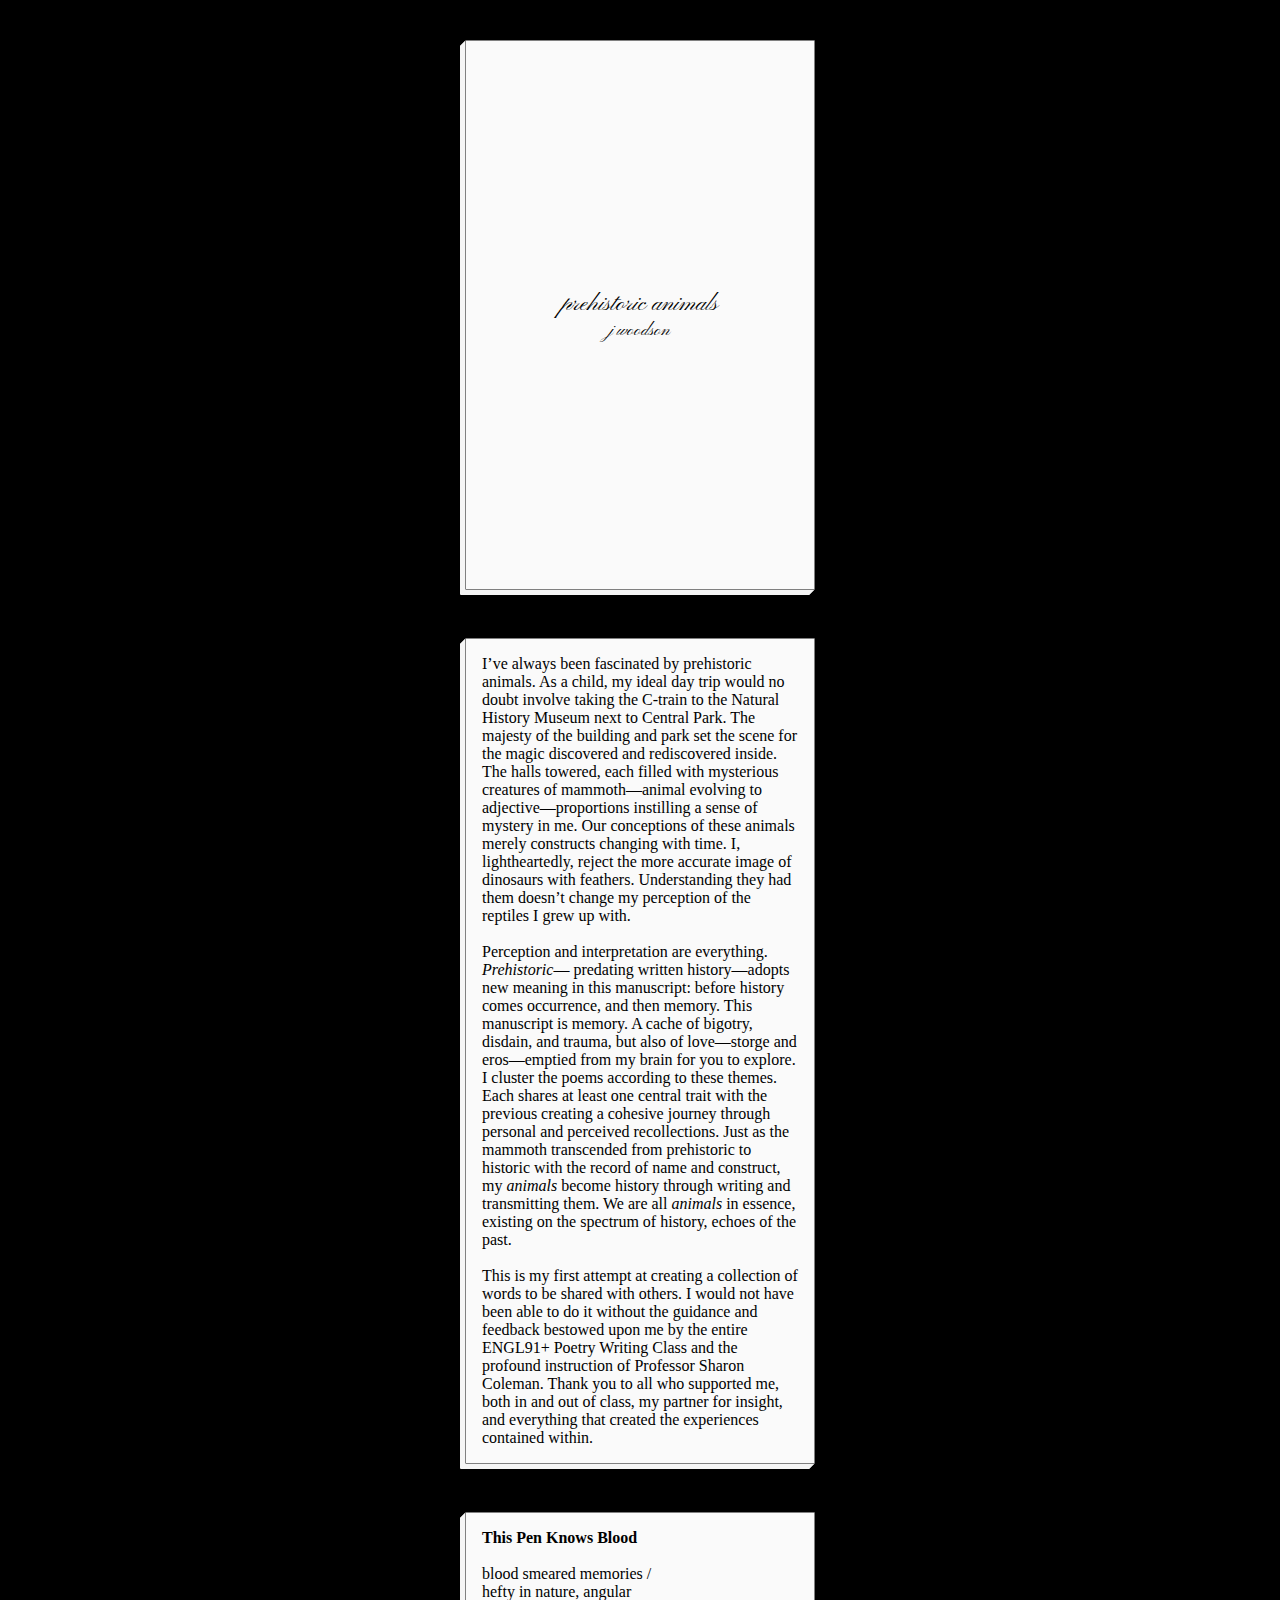
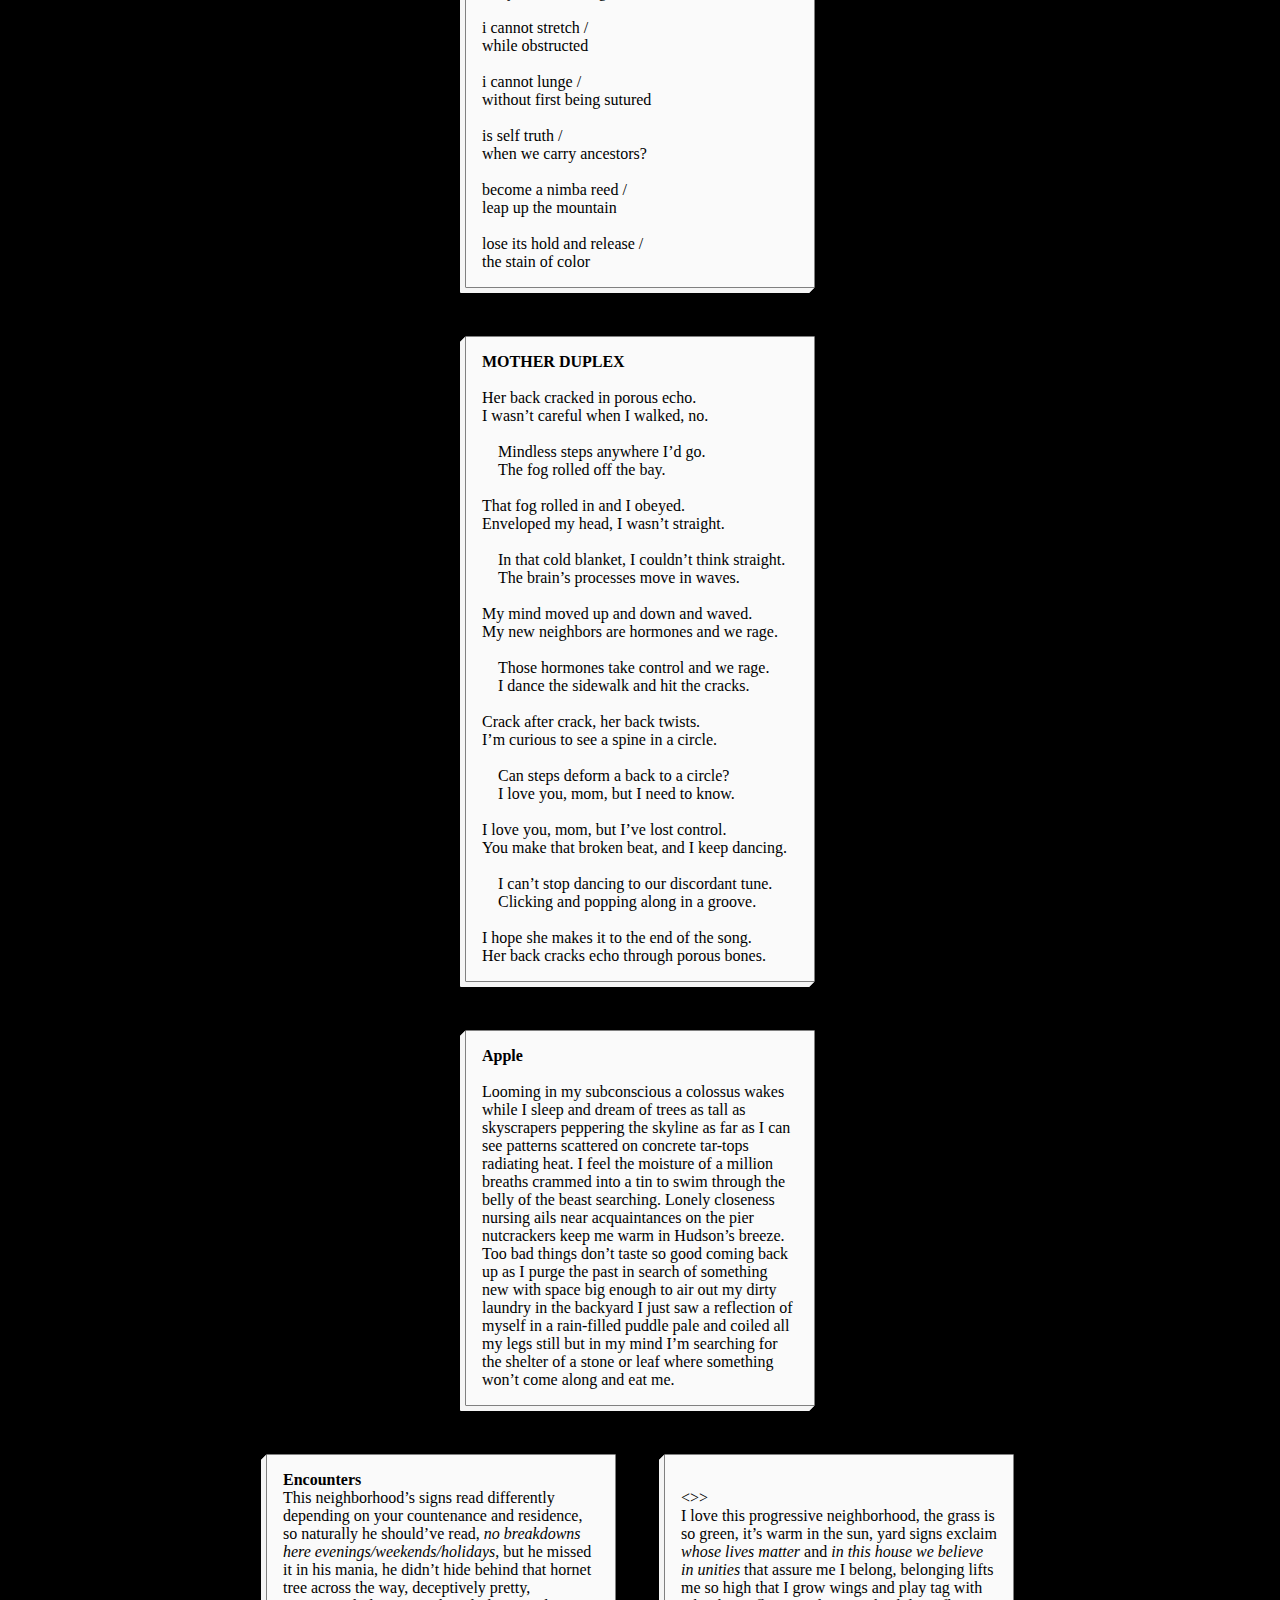
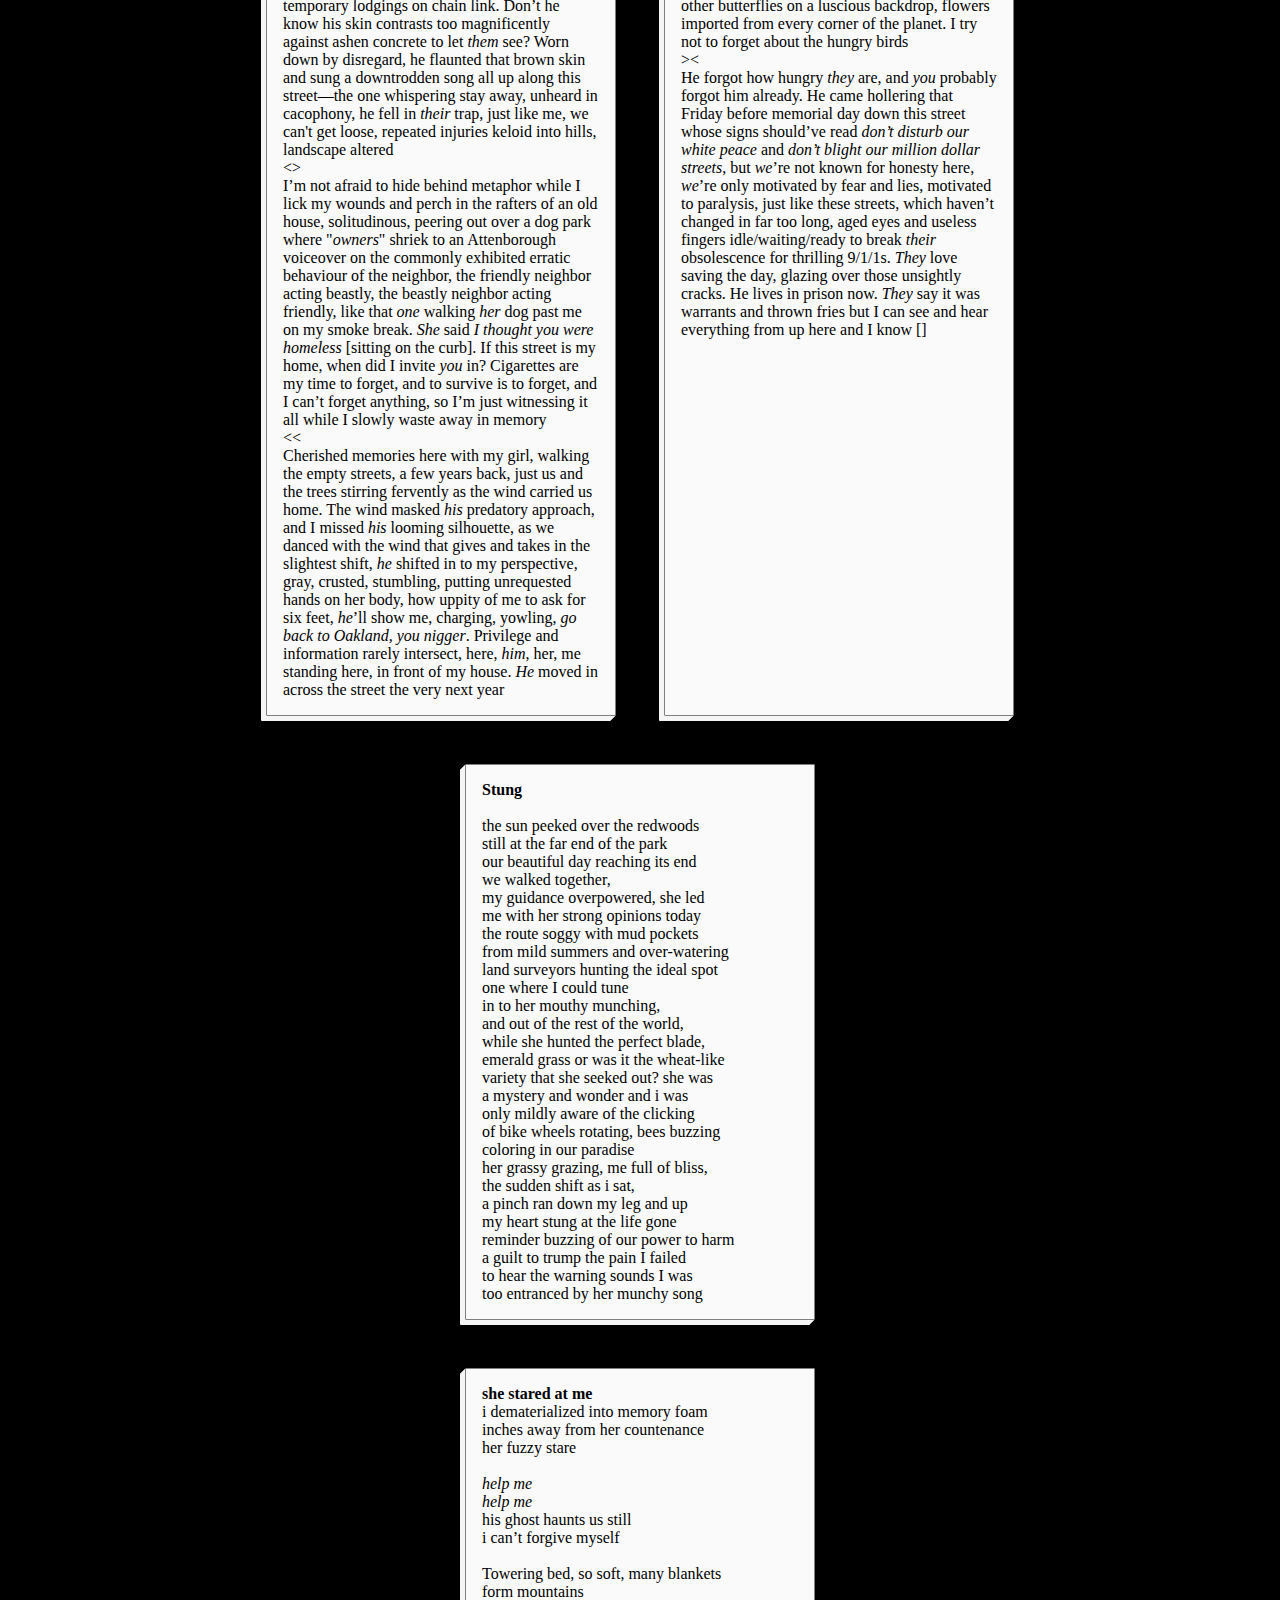
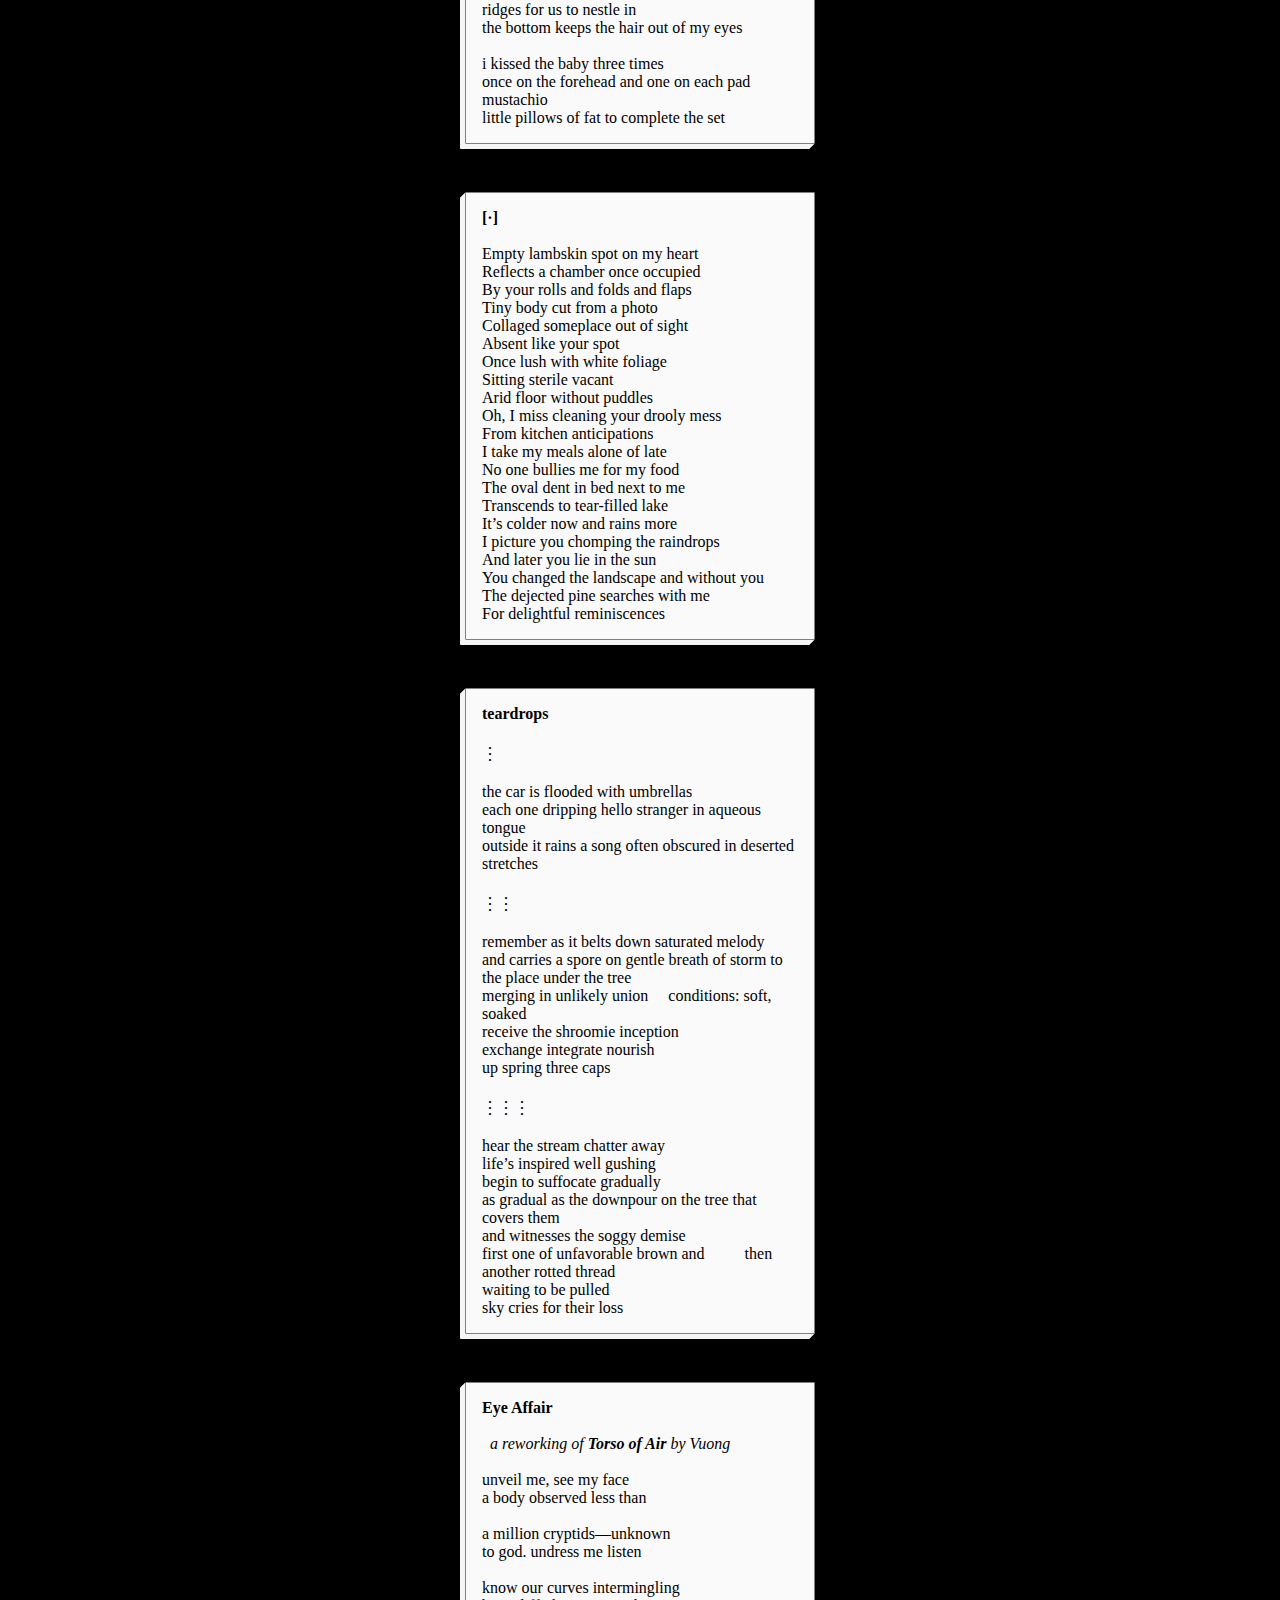
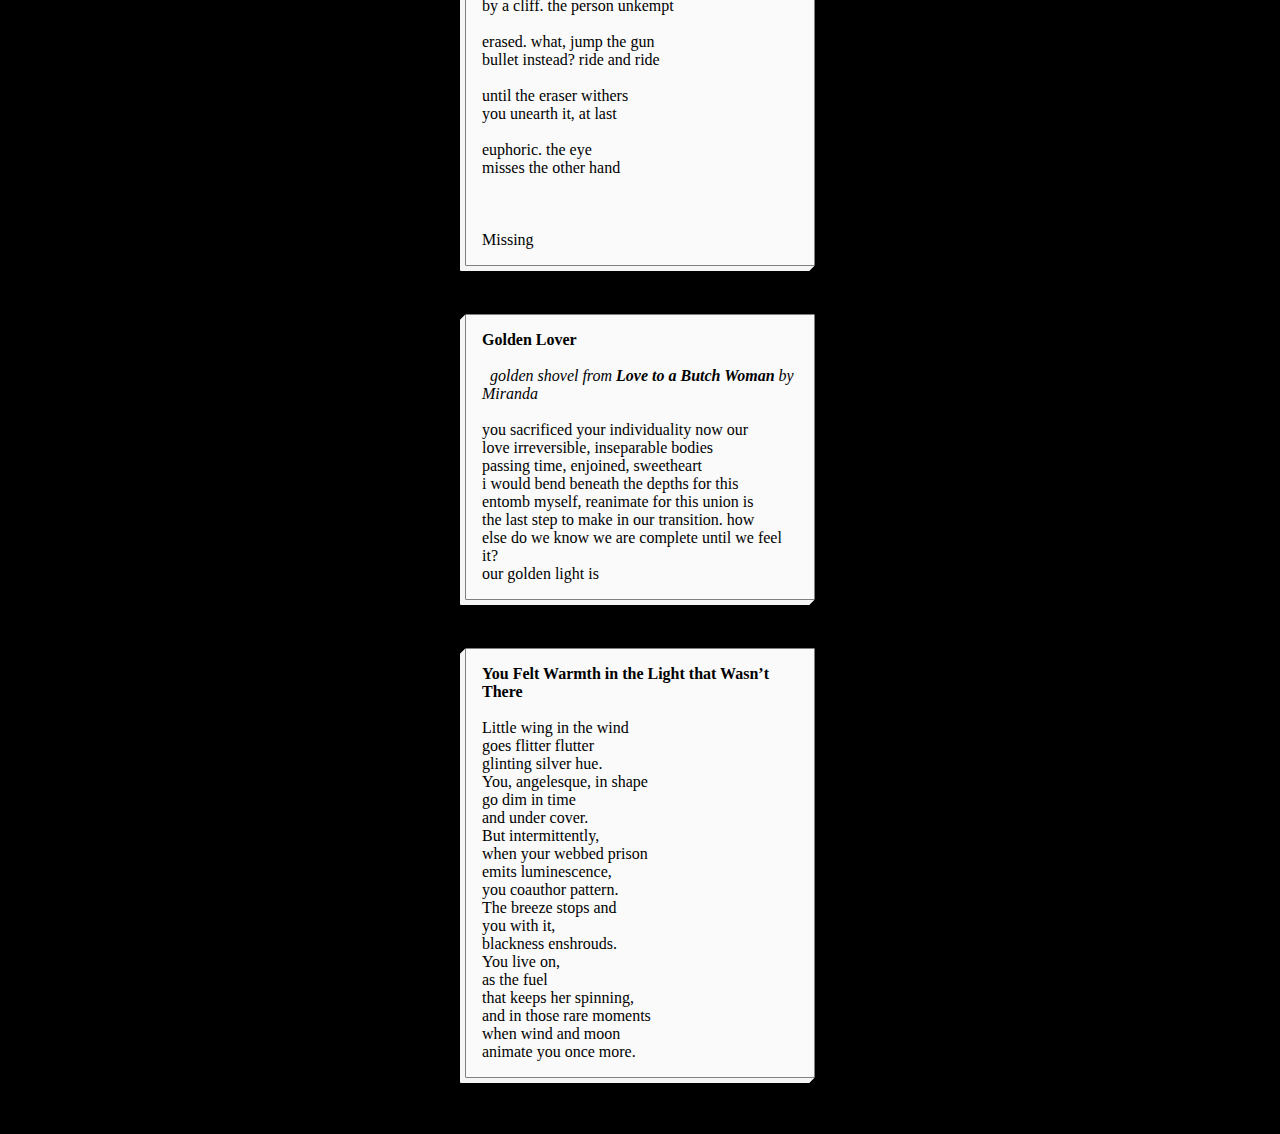
<file: prehistoric-animals/index.html>
<!DOCTYPE html>
<html lang="en">

<head>
    <meta charset="UTF-8" />
    <meta name="viewport" content="width=device-width, initial-scale=1.0" />
    <title>Prehistoric Animals</title>
    <link href="./styles.css" rel="stylesheet" />
    <link rel="preconnect" href="https://fonts.googleapis.com">
    <link rel="preconnect" href="https://fonts.gstatic.com" crossorigin>
    <link href="https://fonts.googleapis.com/css2?family=Pinyon+Script&display=swap" rel="stylesheet">
</head>

<body>
    <!-- TITLE + INTRO -->
    <div id="title-page" class="raised">
        <p id="title">prehistoric animals</p>
        <p id="author">j woodson</p>
    </div>
    <div id="intro" class="page raised">
        I’ve always been fascinated by prehistoric animals. As a child, my ideal day trip would no doubt involve taking
        the C-train to the Natural History Museum next to Central Park. The majesty of the building and park set the
        scene for the magic discovered and rediscovered inside. The halls towered, each filled with mysterious creatures
        of mammoth—animal evolving to adjective—proportions instilling a sense of mystery in me. Our conceptions of
        these animals
        merely constructs changing with time. I, lightheartedly, reject the more accurate image of dinosaurs with
        feathers. Understanding they had them doesn’t change my perception of the reptiles I grew up with.
        <br><br>
        Perception and interpretation are everything. <span class="italic">Prehistoric</span>—
        predating written
        history—adopts new meaning in this manuscript: before history comes occurrence, and then memory. This manuscript
        is memory. A cache of bigotry, disdain, and trauma, but also of love—storge and eros—emptied from my brain for
        you to explore. I cluster the poems according to these themes. Each shares at least one central trait with the
        previous creating a cohesive journey through personal and perceived recollections. Just as the mammoth
        transcended from prehistoric to historic with the record of name and construct, my <span
            class="italic">animals</span> become history
        through writing and transmitting them. We are all <span class="italic">animals</span> in essence, existing on
        the spectrum
        of
        history, echoes of the past.
        <br><br>
        This is my first attempt at creating a collection of words to be shared with others. I would not have been able
        to do it without the guidance and feedback bestowed upon me by the entire ENGL91+ Poetry Writing Class and the
        profound instruction of Professor Sharon Coleman. Thank you to all who supported me, both in and out of class,
        my partner for insight, and everything that created the experiences contained within.

    </div>
    <!-- POEMS -->
    <div id="pen" class="page raised">
        <span class="bold">This Pen Knows Blood</span>
        <br><br>
        blood smeared memories / <br>
        hefty in nature, angular
        <br><br>
        i cannot stretch / <br>
        while obstructed
        <br><br>
        i cannot lunge / <br>
        without first being sutured
        <br><br>
        is self truth / <br>
        when we carry ancestors?
        <br><br>
        become a nimba reed / <br>
        leap up the mountain
        <br><br>
        lose its hold and release / <br>
        the stain of color
    </div>
    <div id="mother" class="page raised">
        <span class="bold">MOTHER DUPLEX</span>
        <br><br>
        Her back cracked in porous echo.<br>
        I wasn’t careful when I walked, no.
        <br><br>
        &nbsp;&nbsp;&nbsp;&nbsp;Mindless steps anywhere I’d go.<br>
        &nbsp;&nbsp;&nbsp;&nbsp;The fog rolled off the bay.
        <br><br>
        That fog rolled in and I obeyed.<br>
        Enveloped my head, I wasn’t straight.
        <br><br>
        &nbsp;&nbsp;&nbsp;&nbsp;In that cold blanket, I couldn’t think straight.<br>
        &nbsp;&nbsp;&nbsp;&nbsp;The brain’s processes move in waves.
        <br><br>
        My mind moved up and down and waved.<br>
        My new neighbors are hormones and we rage.
        <br><br>
        &nbsp;&nbsp;&nbsp;&nbsp;Those hormones take control and we rage.<br>
        &nbsp;&nbsp;&nbsp;&nbsp;I dance the sidewalk and hit the cracks.
        <br><br>
        Crack after crack, her back twists.<br>
        I’m curious to see a spine in a circle.
        <br><br>
        &nbsp;&nbsp;&nbsp;&nbsp;Can steps deform a back to a circle?<br>
        &nbsp;&nbsp;&nbsp;&nbsp;I love you, mom, but I need to know.
        <br><br>
        I love you, mom, but I’ve lost control.<br>
        You make that broken beat, and I keep dancing.
        <br><br>
        &nbsp;&nbsp;&nbsp;&nbsp;I can’t stop dancing to our discordant tune.<br>
        &nbsp;&nbsp;&nbsp;&nbsp;Clicking and popping along in a groove.
        <br><br>
        I hope she makes it to the end of the song.<br>
        Her back cracks echo through porous bones.

    </div>
    <div id="apple" class="page raised">
        <span class="bold">Apple</span>
        <br><br>
        Looming in my subconscious a colossus wakes while I sleep and dream of trees as tall as skyscrapers peppering
        the skyline as far as I can see patterns scattered on concrete tar-tops radiating heat. I feel the moisture of a
        million breaths crammed into a tin to swim through the belly of the beast searching. Lonely closeness nursing
        ails near acquaintances on the pier nutcrackers keep me warm in Hudson’s breeze. Too bad things don’t taste so
        good coming back up as I purge the past in search of something new with space big enough to air out my dirty
        laundry in the backyard I just saw a reflection of myself in a rain-filled puddle pale and coiled all my legs
        still but in my mind I’m searching for the shelter of a stone or leaf where something won’t come along and eat
        me.<br>

    </div>
    <div class="two-page">
        <div class="page raised">
            <span class="bold">Encounters</span><br>
            This neighborhood’s signs read differently depending on your countenance and residence, so naturally he
            should’ve read, <span class="italic">no breakdowns here evenings/weekends/holidays</span>, but he missed it
            in his mania, he didn’t hide
            behind that hornet tree across the way, deceptively pretty, temporary lodgings on chain link. Don’t he know
            his skin contrasts too magnificently against ashen concrete to let <span class="italic">them</span> see?
            Worn down by disregard, he flaunted that brown skin and sung a downtrodden song all up along this street—the
            one whispering stay away,
            unheard in cacophony, he fell in <span class="italic">their</span> trap, just like me, we can't get loose,
            repeated injuries keloid into
            hills, landscape altered
            <br> &lt&gt <br>
            I’m not afraid to hide behind metaphor while I lick my wounds and perch in the rafters of an old house,
            solitudinous, peering out over a dog park where "<span class="italic">owners</span>" shriek to an
            Attenborough
            voiceover on the commonly
            exhibited erratic behaviour of the neighbor, the friendly neighbor acting beastly, the beastly neighbor
            acting friendly, like that <span class="italic">one</span> walking <span class="italic">her</span> dog past
            me on my smoke break. <span class="italic">She</span>
            said <span class="italic">I thought you were homeless</span> [sitting on the curb]. If this street is my
            home, when did I invite <span class="italic">you</span> in? Cigarettes are my time
            to forget, and to survive is to forget, and I can’t forget anything, so I’m just witnessing it all while I
            slowly waste away in memory
            <br> &lt&lt <br>
            Cherished memories here with my girl, walking the empty streets, a few years back, just us and the trees
            stirring fervently as the wind carried us home. The wind masked <span class="italic">his</span> predatory
            approach, and I missed <span class="italic">his</span>
            looming silhouette, as we danced with the wind that gives and takes in the slightest shift, <span
                class="italic">he</span> shifted in to
            my perspective, gray, crusted, stumbling, putting unrequested hands on her body, how uppity of me to ask for
            six feet, <span class="italic">he</span>’ll show me, charging, yowling, <span class="italic">go back to
                Oakland, you nigger</span>.
            Privilege and information rarely
            intersect, here, <span class="italic">him</span>, her, me standing here, in front of my house. <span
                class="italic">He</span> moved in
            across the street the very
            next year
        </div>
        <div class="page raised">

            <br> &lt&gt&gt <br>
            I love this progressive neighborhood, the grass is so green, it’s warm in the sun, yard signs exclaim <span
                class="italic">whose lives matter</span> and <span class="italic">in this house we believe in
                unities</span> that assure me I
            belong, belonging lifts me so high
            that I grow wings and play tag with other butterflies on a luscious backdrop, flowers imported from every
            corner of the planet. I try not to forget about the hungry birds
            <br> &gt&lt <br>
            He forgot how hungry <span class="italic">they</span> are, and <span class="italic">you</span> probably
            forgot him already. He came hollering that Friday before
            memorial day down this street whose signs should’ve read <span class="italic">don’t disturb our white
                peace</span> and <span class="italic">don’t blight our
                million dollar streets</span>, but <span class="italic">we</span>’re not known for honesty here, <span
                class="italic">we</span>’re only motivated by fear and
            lies,
            motivated to paralysis, just like these streets, which haven’t changed in far too long, aged eyes and
            useless fingers idle/waiting/ready to break <span class="italic">their</span> obsolescence for thrilling
            9/1/1s. <span class="italic">They</span> love saving the
            day, glazing over those unsightly cracks. He lives in prison now. <span class="italic">They</span> say it
            was warrants and thrown fries
            but I can see and hear everything from up here and I know []
        </div>
    </div>
    <div id="stung" class="page raised">
        <span class="bold">Stung</span>
        <br><br>
        the sun peeked over the redwoods<br>
        still at the far end of the park<br>
        our beautiful day reaching its end<br>
        we walked together,<br>
        my guidance overpowered, she led<br>
        me with her strong opinions today<br>
        the route soggy with mud pockets<br>
        from mild summers and over-watering<br>
        land surveyors hunting the ideal spot<br>
        one where I could tune<br>
        in to her mouthy munching,<br>
        and out of the rest of the world,<br>
        while she hunted the perfect blade,<br>
        emerald grass or was it the wheat-like<br>
        variety that she seeked out? she was<br>
        a mystery and wonder and i was<br>
        only mildly aware of the clicking<br>
        of bike wheels rotating, bees buzzing<br>
        coloring in our paradise<br>
        her grassy grazing, me full of bliss,<br>
        the sudden shift as i sat,<br>
        a pinch ran down my leg and up<br>
        my heart stung at the life gone<br>
        reminder buzzing of our power to harm<br>
        a guilt to trump the pain I failed<br>
        to hear the warning sounds I was<br>
        too entranced by her munchy song<br>
    </div>
    <div id="stared" class="page raised">
        <span class="bold">she stared at me</span><br>
        i dematerialized into memory foam<br>
        inches away from her countenance<br>
        her fuzzy stare
        <br><br>
        <span class="italic">help me</span><br>
        <span class="italic">help me</span><br>
        his ghost haunts us still<br>
        i can’t forgive myself
        <br><br>
        Towering bed, so soft, many blankets<br>
        form mountains<br>
        ridges for us to nestle in<br>
        the bottom keeps the hair out of my eyes
        <br><br>
        i kissed the baby three times<br>
        once on the forehead and one on each pad<br>
        mustachio<br>
        little pillows of fat to complete the set
    </div>
    <div id="dot" class="page raised">
        <span class="bold">[·]</span>
        <br><br>
        Empty lambskin spot on my heart<br>
        Reflects a chamber once occupied<br>
        By your rolls and folds and flaps<br>
        Tiny body cut from a photo<br>
        Collaged someplace out of sight<br>
        Absent like your spot<br>
        Once lush with white foliage<br>
        Sitting sterile vacant<br>
        Arid floor without puddles<br>
        Oh, I miss cleaning your drooly mess<br>
        From kitchen anticipations<br>
        I take my meals alone of late<br>
        No one bullies me for my food<br>
        The oval dent in bed next to me<br>
        Transcends to tear-filled lake<br>
        It’s colder now and rains more<br>
        I picture you chomping the raindrops<br>
        And later you lie in the sun<br>
        You changed the landscape and without you<br>
        The dejected pine searches with me<br>
        For delightful reminiscences<br>
    </div>
    <div id="teardrops" class="page raised">
        <span class="bold">teardrops</span>
        <br><br>
        ︙
        <br><br>
        the car is flooded with umbrellas<br>
        each one dripping hello stranger in aqueous tongue<br>
        outside it rains a song often obscured in deserted stretches
        <br><br>
        ︙︙
        <br><br>
        remember as it belts down saturated melody<br>
        and carries a spore on gentle breath of storm to the place under the tree<br>
        merging in unlikely union&nbsp;&nbsp;&nbsp;&nbsp;&nbsp;conditions: soft, soaked<br>
        receive the shroomie inception<br>
        exchange integrate nourish<br>
        up spring three caps
        <br><br>
        ︙︙︙
        <br><br>
        hear the stream chatter away<br>
        life’s inspired well gushing<br>
        begin to suffocate gradually<br>
        as gradual as the downpour on the tree that covers them<br>
        and witnesses the soggy demise<br>
        first one of unfavorable brown and&nbsp;&nbsp;&nbsp;&nbsp;&nbsp;&nbsp;&nbsp;&nbsp;&nbsp;&nbsp;then another
        rotted thread<br>
        waiting to be pulled<br>
        sky cries for their loss

    </div>
    <div id="eye" class="page raised">
        <span class="bold">Eye Affair</span>
        <br><br>
        &nbsp;&nbsp;<span class="italic">a reworking of <span class="bold">Torso of Air</span> by
            Vuong</span>
        <br><br>
        unveil me, see my face<br>
        a body observed less than
        <br><br>
        a million cryptids—unknown<br>
        to god. undress me listen
        <br><br>
        know our curves intermingling<br>
        by a cliff. the person unkempt
        <br><br>
        erased. what, jump the gun<br>
        bullet instead? ride and ride
        <br><br>
        until the eraser withers<br>
        you unearth it, at last
        <br><br>
        euphoric. the eye<br>
        misses the other hand
        <br><br><br><br>


        Missing

    </div>
    <div id="golden" class="page raised">
        <span class="bold">Golden Lover</span>
        <br><br>
        &nbsp;&nbsp;<span class="italic">golden shovel from <span class="bold">Love to a Butch Woman</span> by
            Miranda</span>
        <br><br>
        you sacrificed your individuality now our<br>
        love irreversible, inseparable bodies<br>
        passing time, enjoined, sweetheart<br>
        i would bend beneath the depths for this<br>
        entomb myself, reanimate for this union is<br>
        the last step to make in our transition. how<br>
        else do we know we are complete until we feel it?<br>
        our golden light is

    </div>
    <div id="warmth" class="page raised">
        <span class="bold">You Felt Warmth in the Light that Wasn’t There</span>
        <br><br>
        Little wing in the wind<br>
        goes flitter flutter<br>
        glinting silver hue.<br>
        You, angelesque, in shape<br>
        go dim in time<br>
        and under cover.<br>
        But intermittently,<br>
        when your webbed prison<br>
        emits luminescence,<br>
        you coauthor pattern.<br>
        The breeze stops and<br>
        you with it,<br>
        blackness enshrouds.<br>
        You live on,<br>
        as the fuel<br>
        that keeps her spinning,<br>
        and in those rare moments<br>
        when wind and moon<br>
        animate you once more.
    </div>
</body>

</html>
</file>
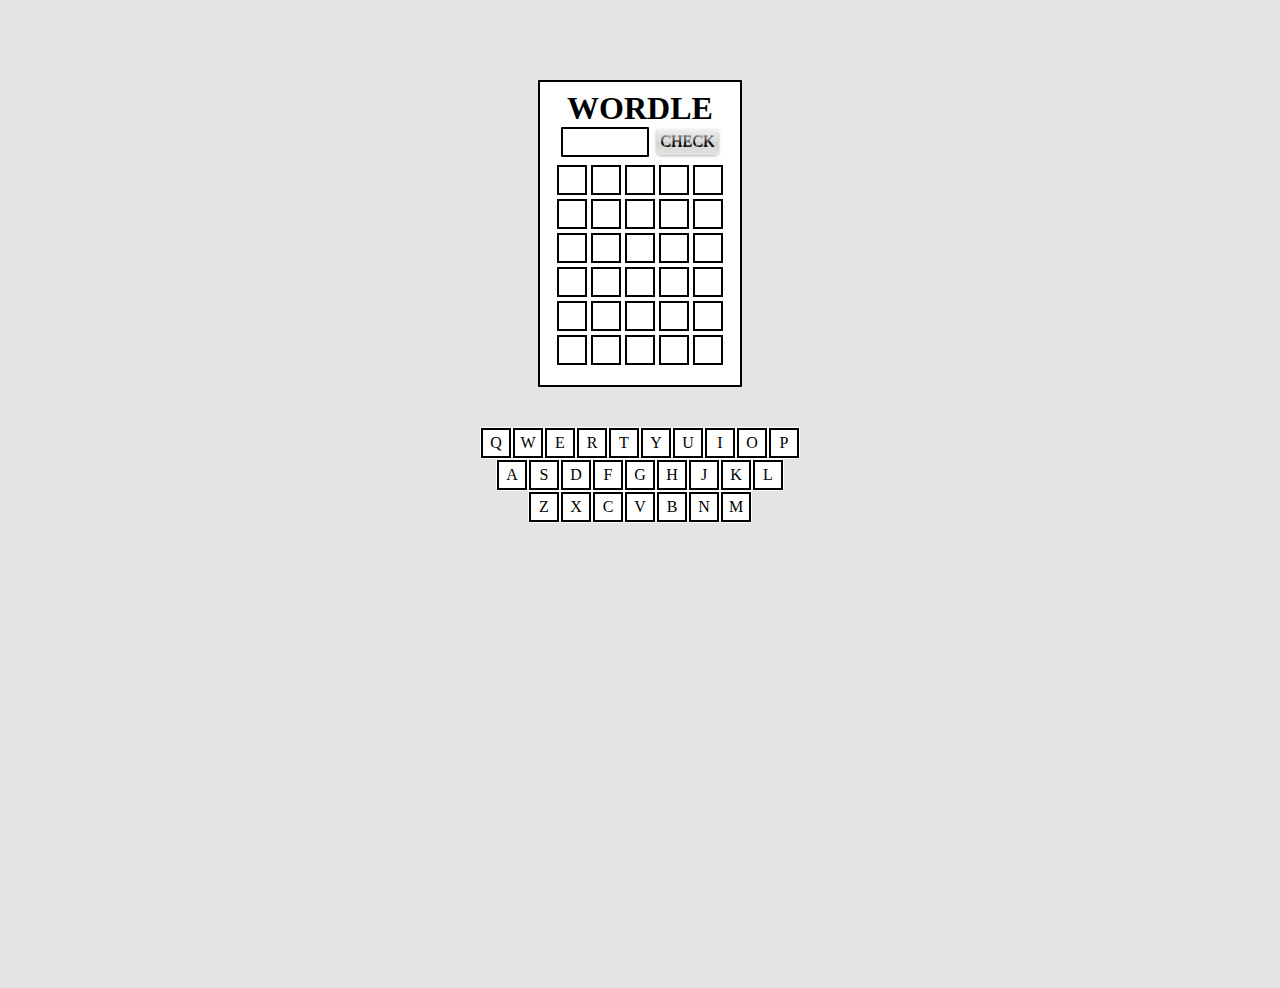
<file: wordle-game/index.html>
<!DOCTYPE html>
<html lang="en-US">

<head>
    <meta charset="UTF-8" />
    <meta name="viewport" content="width=device-width" />
    <link rel="stylesheet" href="./style.css" />
    <title>Wordle</title>
</head>

<body>
    <div id="container" class="container">

        <h1 id="title">WORDLE</h1>
        <form id="guess-input">
            <button id="btn" class="glass" type="submit">CHECK</button>
        </form>
        <table id="attempts">
            <tbody></tbody>
        </table>
    </div>
    <div id="rows">
        <!-- TODO: Make keys and ids programmatically -->
        <div id="keys-one" class="row">
            <p id="q">q</p>
            <p id="w">w</p>
            <p id="e">e</p>
            <p id="r">r</p>
            <p id="t">t</p>
            <p id="y">y</p>
            <p id="u">u</p>
            <p id="i">i</p>
            <p id="o">o</p>
            <p id="p">p</p>
        </div>
        <div id="keys-two" class="row">
            <p id="a">a</p>
            <p id="s">s</p>
            <p id="d">d</p>
            <p id="f">f</p>
            <p id="g">g</p>
            <p id="h">h</p>
            <p id="j">j</p>
            <p id="k">k</p>
            <p id="l">l</p>
        </div>
        <div id="keys-three" class="row">
            <p id="z">z</p>
            <p id="x">x</p>
            <p id="c">c</p>
            <p id="v">v</p>
            <p id="b">b</p>
            <p id="n">n</p>
            <p id="m">m</p>
        </div>
    </div>
</body>
<script src="./wordle.js"></script>

</html>
</file>
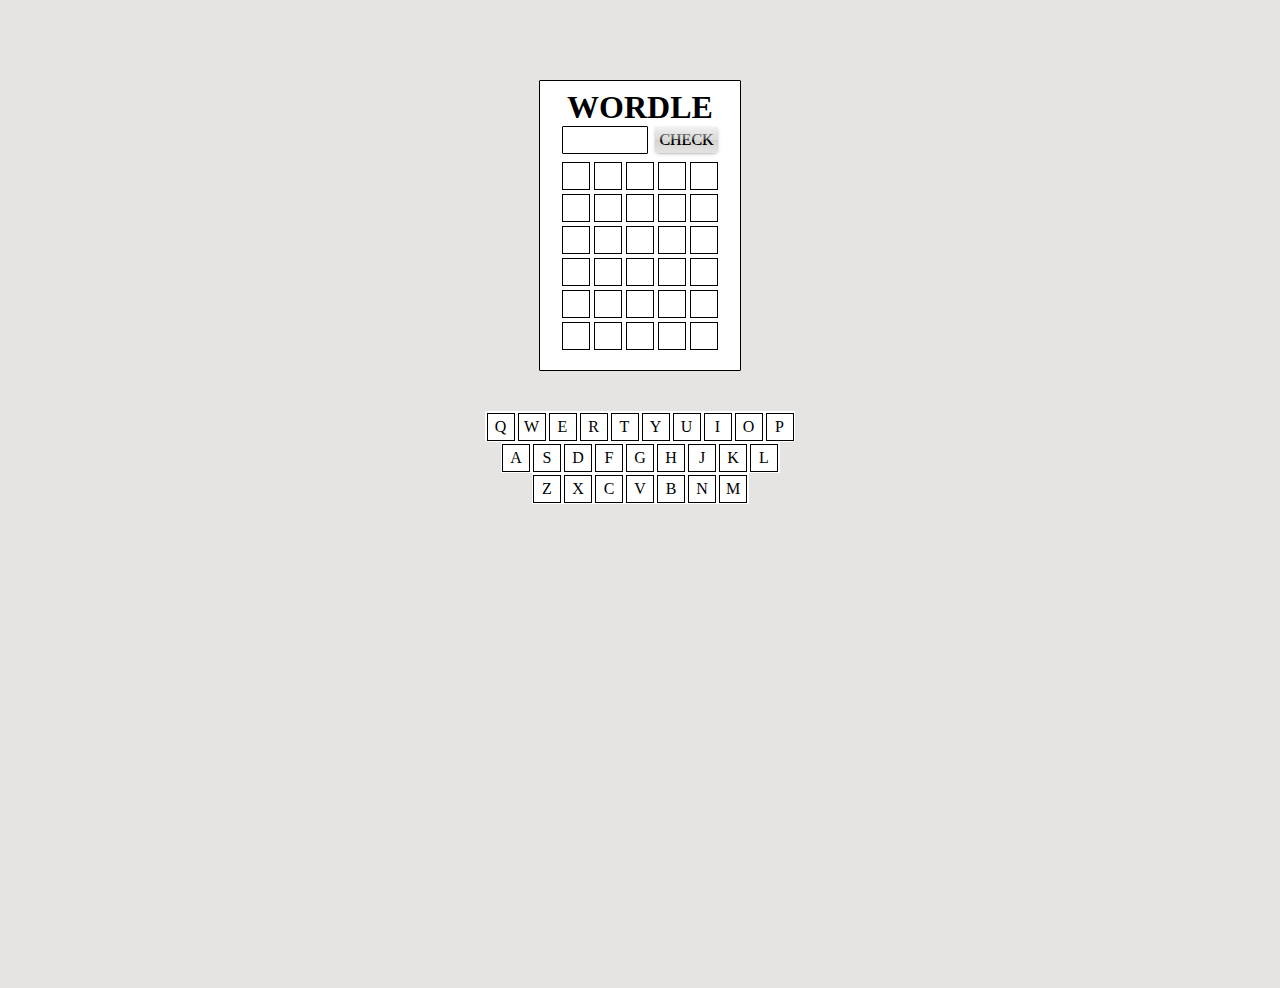
<file: wordle/wordle.html>
<!DOCTYPE html>
<html lang="en-US">

<head>
    <meta charset="UTF-8" />
    <meta name="viewport" content="width=device-width" />
    <link rel="stylesheet" href="./style.css" />
    <title>Wordle</title>
</head>

<body>
    <div id="container">
        <h1 id="title">WORDLE</h1>
        <form id="guess-input">
            <button id="btn" class="glass" type="submit">CHECK</button>
        </form>
        <table id="attempts">
            <tbody></tbody>
        </table>
    </div>
    <div id="rows">
        <!-- TODO: Make keys and ids programmatically -->
        <div id="keys-one" class="row">
            <p id="q">q</p>
            <p id="w">w</p>
            <p id="e">e</p>
            <p id="r">r</p>
            <p id="t">t</p>
            <p id="y">y</p>
            <p id="u">u</p>
            <p id="i">i</p>
            <p id="o">o</p>
            <p id="p">p</p>
        </div>
        <div id="keys-two" class="row">
            <p id="a">a</p>
            <p id="s">s</p>
            <p id="d">d</p>
            <p id="f">f</p>
            <p id="g">g</p>
            <p id="h">h</p>
            <p id="j">j</p>
            <p id="k">k</p>
            <p id="l">l</p>
        </div>
        <div id="keys-three" class="row">
            <p id="z">z</p>
            <p id="x">x</p>
            <p id="c">c</p>
            <p id="v">v</p>
            <p id="b">b</p>
            <p id="n">n</p>
            <p id="m">m</p>
        </div>
    </div>
</body>
<script src="./wordle.js"></script>

</html>
</file>
<file: prehistoric-animals/styles.css>
html {
    background-color: black;
    margin: 0;
}

body {
    display: flex;
    flex-direction: column;
    justify-content: space-between;
    align-items: center;
}

.italic {
    font-style: italic;
}

.raised {
    padding: 1rem;
    box-sizing: border-box;
    border: 1px solid gray;
    border-radius: 1px;
    box-shadow: -1px 1px whitesmoke, -2px 2px whitesmoke, -3px 3px whitesmoke, -4px 4px whitesmoke, -5px 5px whitesmoke;
}

.bold {
    font-weight: bold;
}

#title-page {
    font-family: "Pinyon Script", cursive;
    width: 400px;
    height: 600px;
    background-color: #fafafa;
    margin-top: 5rem;
    margin-bottom: 10rem;
    display: flex;
    flex-direction: column;
    justify-content: center;
    align-items: center;
}

#title {
    margin: 0;
    font-size: x-large;
}

#author {
    margin: 0;
    font-size: large;
}

.page {
    background-color: #fafafa;
    width: 400px;
    height: auto;
    margin-bottom: 10rem;
}

.two-page {
    display: flex;
    justify-content: space-between;
    gap: 10rem;
}

@media screen and (min-width: 730px) and (max-width: 1480px) {
    #title-page {
        width: 350px;
        height: 550px;
        margin-top: 2rem;
        margin-bottom: 3rem;
    }

    .page {
        width: 350px;
        margin-bottom: 3rem;
    }

    .two-page {
        gap: 3rem;
        width: auto;
    }
}



@media screen and (max-width: 730px) {
    #title-page {
        width: 325px;
        height: 550px;
        margin-top: 2rem;
        margin-bottom: 3rem;
    }

    .two-page {
        flex-direction: column;
        align-items: center;
        gap: 0;
    }

    .page {
        width: 325px;
        height: auto;
        margin-bottom: 3rem;
    }
}
</file>
<file: wordle-game/style.css>
:root {
    --yellow: #FFBF00;
    --green: #00A36C;
    --gray: #899499;
    --silver: #C0C0C0;
    --background: #E5E4E2;
}

* {
    font-family: 'Times New Roman', Times, serif;
    font-size: 1rem;
}

body {
    background-color: var(--background);
    height: 100vh;
}

#container {
    background-color: white;
    margin: 5rem auto;
    margin-bottom: 2.5rem;
    border: 2px solid;
    border-radius: 1px;
    width: 12.5rem;
}

#title {
    text-align: center;
    margin-top: .5rem;
    margin-bottom: 0rem;
    font-size: 2rem;
}

#guess-input {
    text-align: center;
    margin-bottom: .25rem;
}

#input {
    border: 2px solid;
    border-radius: 1px;
    height: 1.5rem;
    width: 5rem;
    margin-right: 3px;
    text-transform: uppercase;
}

button {
    margin: auto 0;
    height: 100%;
    border: 0px;
    padding: .25rem;
    border-radius: 2px;
}

.glass {
    background-image: linear-gradient(var(--silver), var(--background));
    background-color: var(--silver);
    position: relative;
    display: inline-block;
    box-shadow: 0px 1px 4px -2px #333;
    text-shadow: 0px -1px #333;
}

.glass:after {
    content: '';
    position: absolute;
    border-radius: 2px 2px 0px 0px;
    top: 0px;
    left: 0px;
    width: 100%;
    height: 50%;
    background: linear-gradient(rgba(255, 255, 255, 0.8), rgba(255, 255, 255, 0.2));
}

.glass:hover {
    background: linear-gradient(var(--yellow), var(--silver));
    cursor: pointer;
}

table {
    margin: 0 auto;
    margin-bottom: 1rem;
    border-spacing: .25rem;
}

td {
    border: 2px solid;
    width: 1.5rem;
    height: 1.5rem;
    text-align: center;
}

.row {
    /* border: red solid; */
    width: fit-content;
    margin: 0 auto;
    background-color: white;
    display: flex;
}

p {
    width: 1.5rem;
    height: 1.5rem;
    border: 2px solid;
    text-align: center;
    margin: 1px;
    padding: 1px;
    line-height: 1.5rem;
}

@media (max-width: 435px) {

    #container {
        width: 15rem;
        margin: 50% auto;
        margin-bottom: 2.5rem;

    }

    #input {
        width: 5rem;
    }


    table {
        margin-top: .25rem;
    }

    td {
        height: 2rem;
        width: 2rem;
        font-size: 1.25rem;
    }

    p {
        width: 1.5rem;
        height: 2rem;
        line-height: 2rem;
    }

}

@media (max-height: 675px) {
    #container {
        margin-top: 5rem;
    }
}
</file>
<file: wordle/style.css>
:root {
    --yellow: #FFBF00;
    --green: #00A36C;
    --gray: #899499;
    --silver: #C0C0C0;
    --background: #E5E4E2;
}

* {
    font-family: 'Times New Roman', Times, serif;
    font-size: 1rem;
}

body {
    background-color: var(--background);
    height: 100vh;
}

#container {
    background-color: white;
    margin: 5rem auto;
    margin-bottom: 2.5rem;
    border: 1.5px solid;
    border-radius: 1px;
    width: 12.5rem;
}

#title {
    text-align: center;
    margin-top: .5rem;
    margin-bottom: 0rem;
    font-size: 2rem;
}

#guess-input {
    text-align: center;
    margin-bottom: .25rem;
}

#input {
    border: 1.5px solid;
    border-radius: 1px;
    height: 1.5rem;
    width: 5rem;
    margin-right: 3px;
    text-transform: uppercase;
}

button {
    margin: auto 0;
    height: 100%;
    border: 0px;
    padding: .25rem;
    border-radius: 2px;
}

.glass {
    background-image: linear-gradient(var(--silver), var(--background));
    background-color: var(--silver);
    position: relative;
    display: inline-block;
    box-shadow: 0px 1px 4px -2px #333;
    text-shadow: 0px -.5px #333;
}

.glass:after {
    content: '';
    position: absolute;
    border-radius: 2px 2px 0px 0px;
    top: 0px;
    left: 0px;
    width: 100%;
    height: 50%;
    background: linear-gradient(rgba(255, 255, 255, 0.8), rgba(255, 255, 255, 0.2));
}

.glass:hover {
    background: linear-gradient(var(--yellow), var(--silver));
    cursor: pointer;
}

table {
    margin: 0 auto;
    margin-bottom: 1rem;
    border-spacing: .25rem;
}

td {
    border: 1.5px solid;
    width: 1.5rem;
    height: 1.5rem;
    text-align: center;
}

.row {
    /* border: red solid; */
    width: fit-content;
    margin: 0 auto;
    background-color: white;
    display: flex;
}

p {
    width: 1.5rem;
    height: 1.5rem;
    border: 1.5px solid;
    text-align: center;
    margin: 1.5px;
    padding: 1px;
    line-height: 1.5rem;
}

@media (max-width: 435px) {

    #container {
        width: 15rem;
        margin: 50% auto;
        margin-bottom: 2.5rem;

    }

    #input {
        width: 5rem;
    }


    table {
        margin-top: .25rem;
    }

    td {
        height: 2rem;
        width: 2rem;
        font-size: 1.25rem;
    }

    p {
        width: 1.5rem;
        height: 2rem;
        line-height: 2rem;
    }

}

@media (max-height: 675px) {
    #container {
        margin-top: 5rem;
    }
}
</file>
